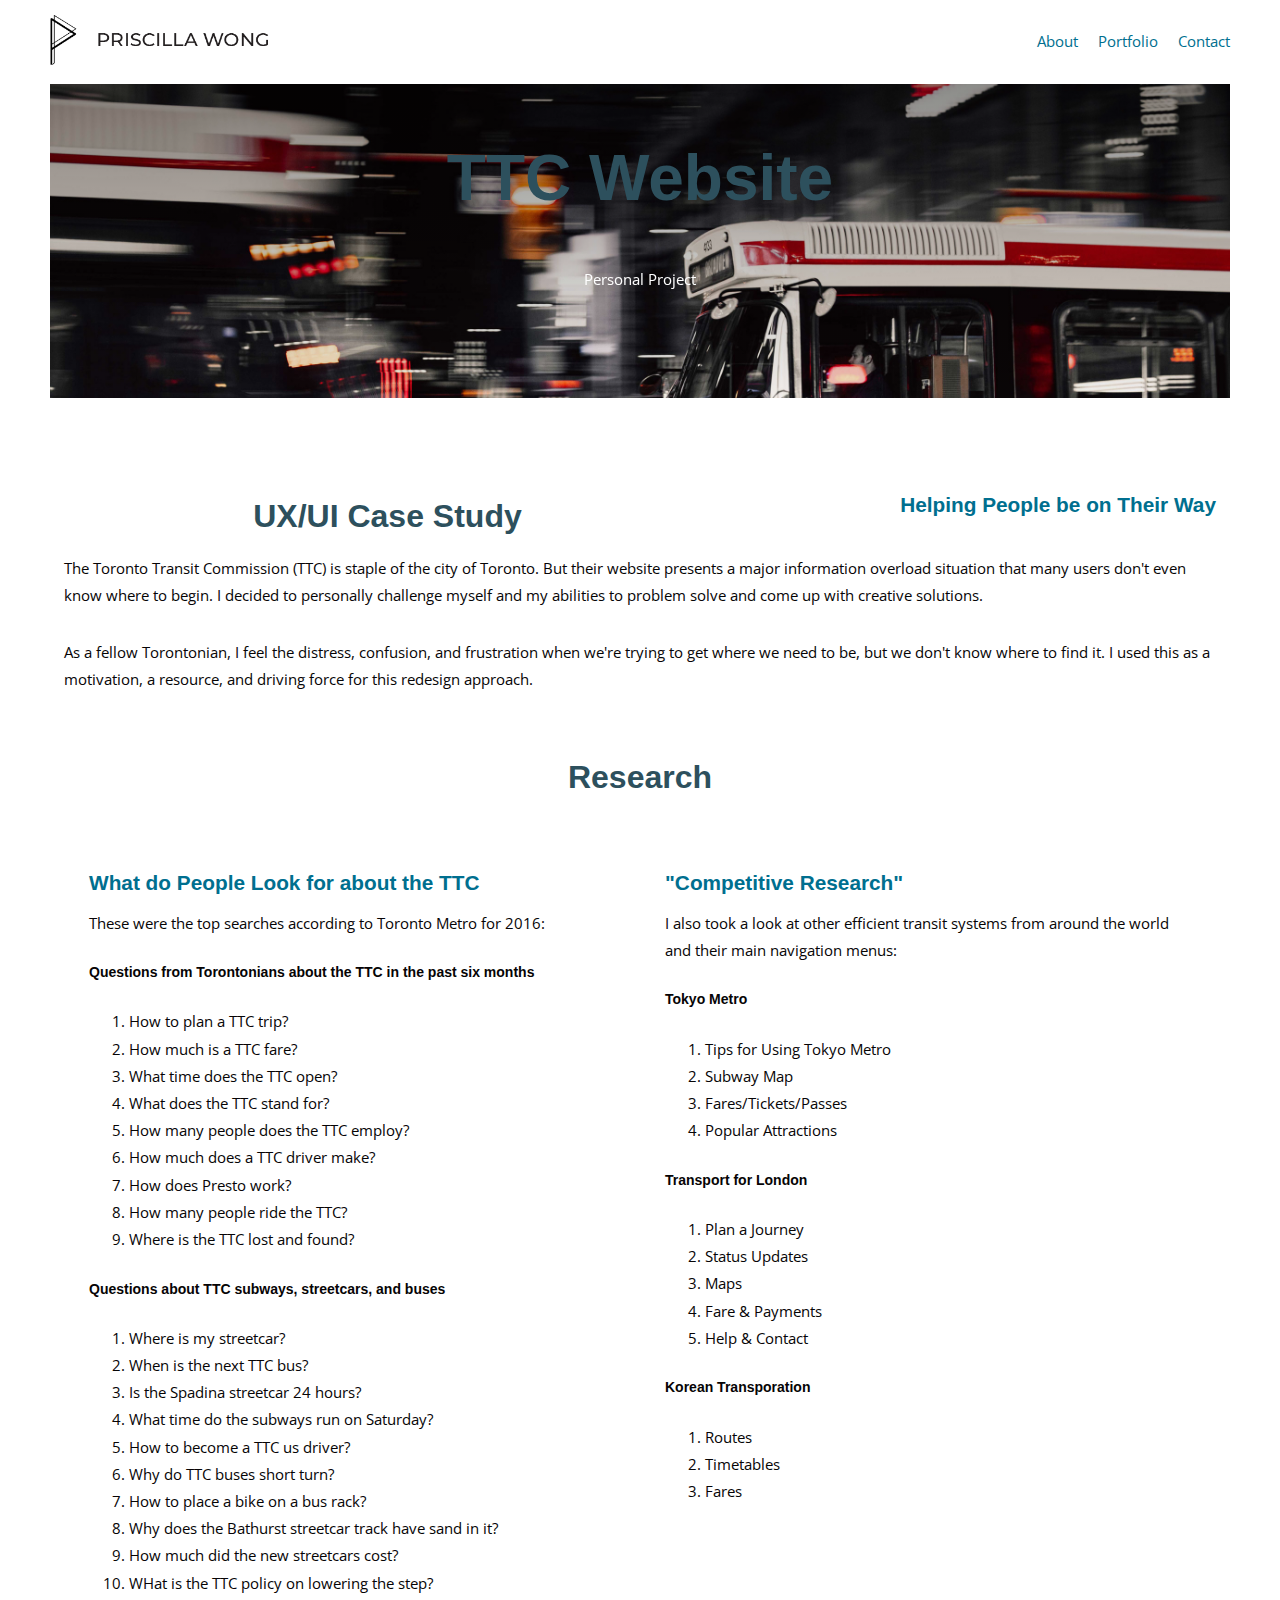
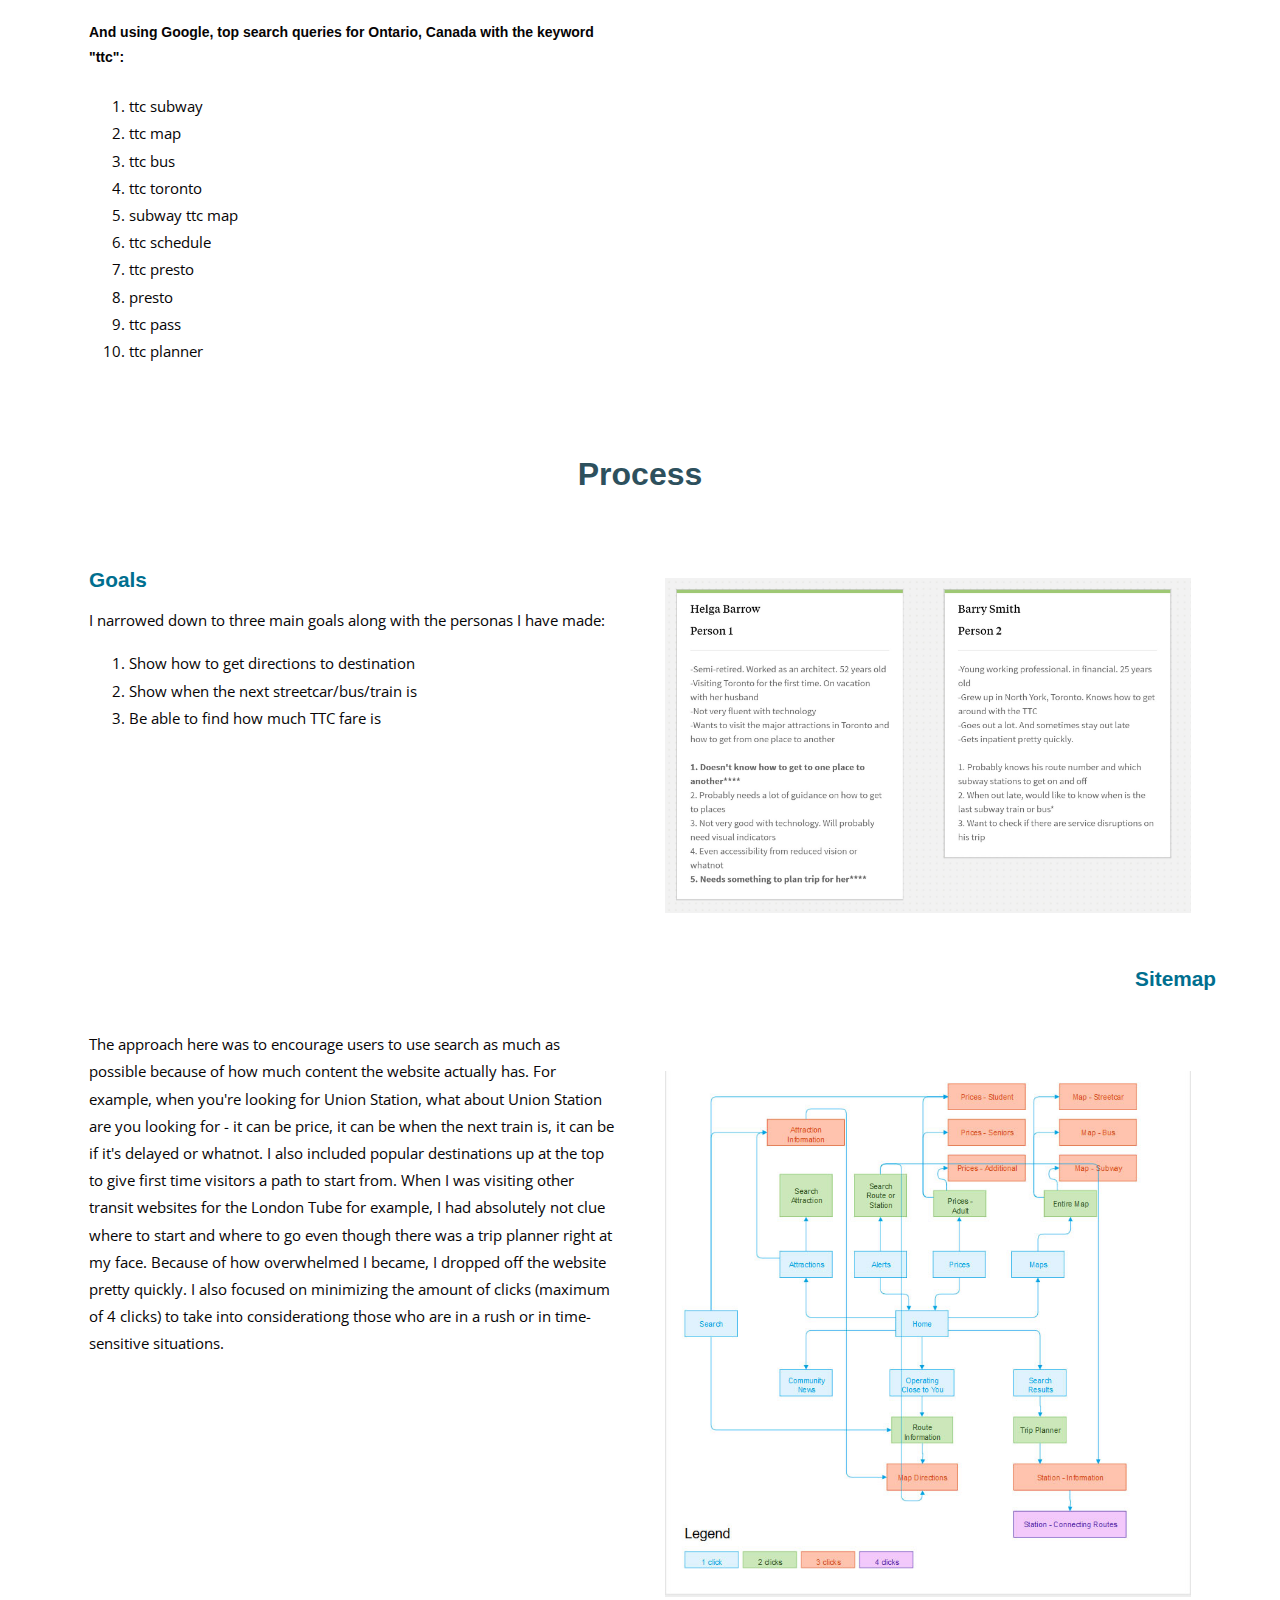
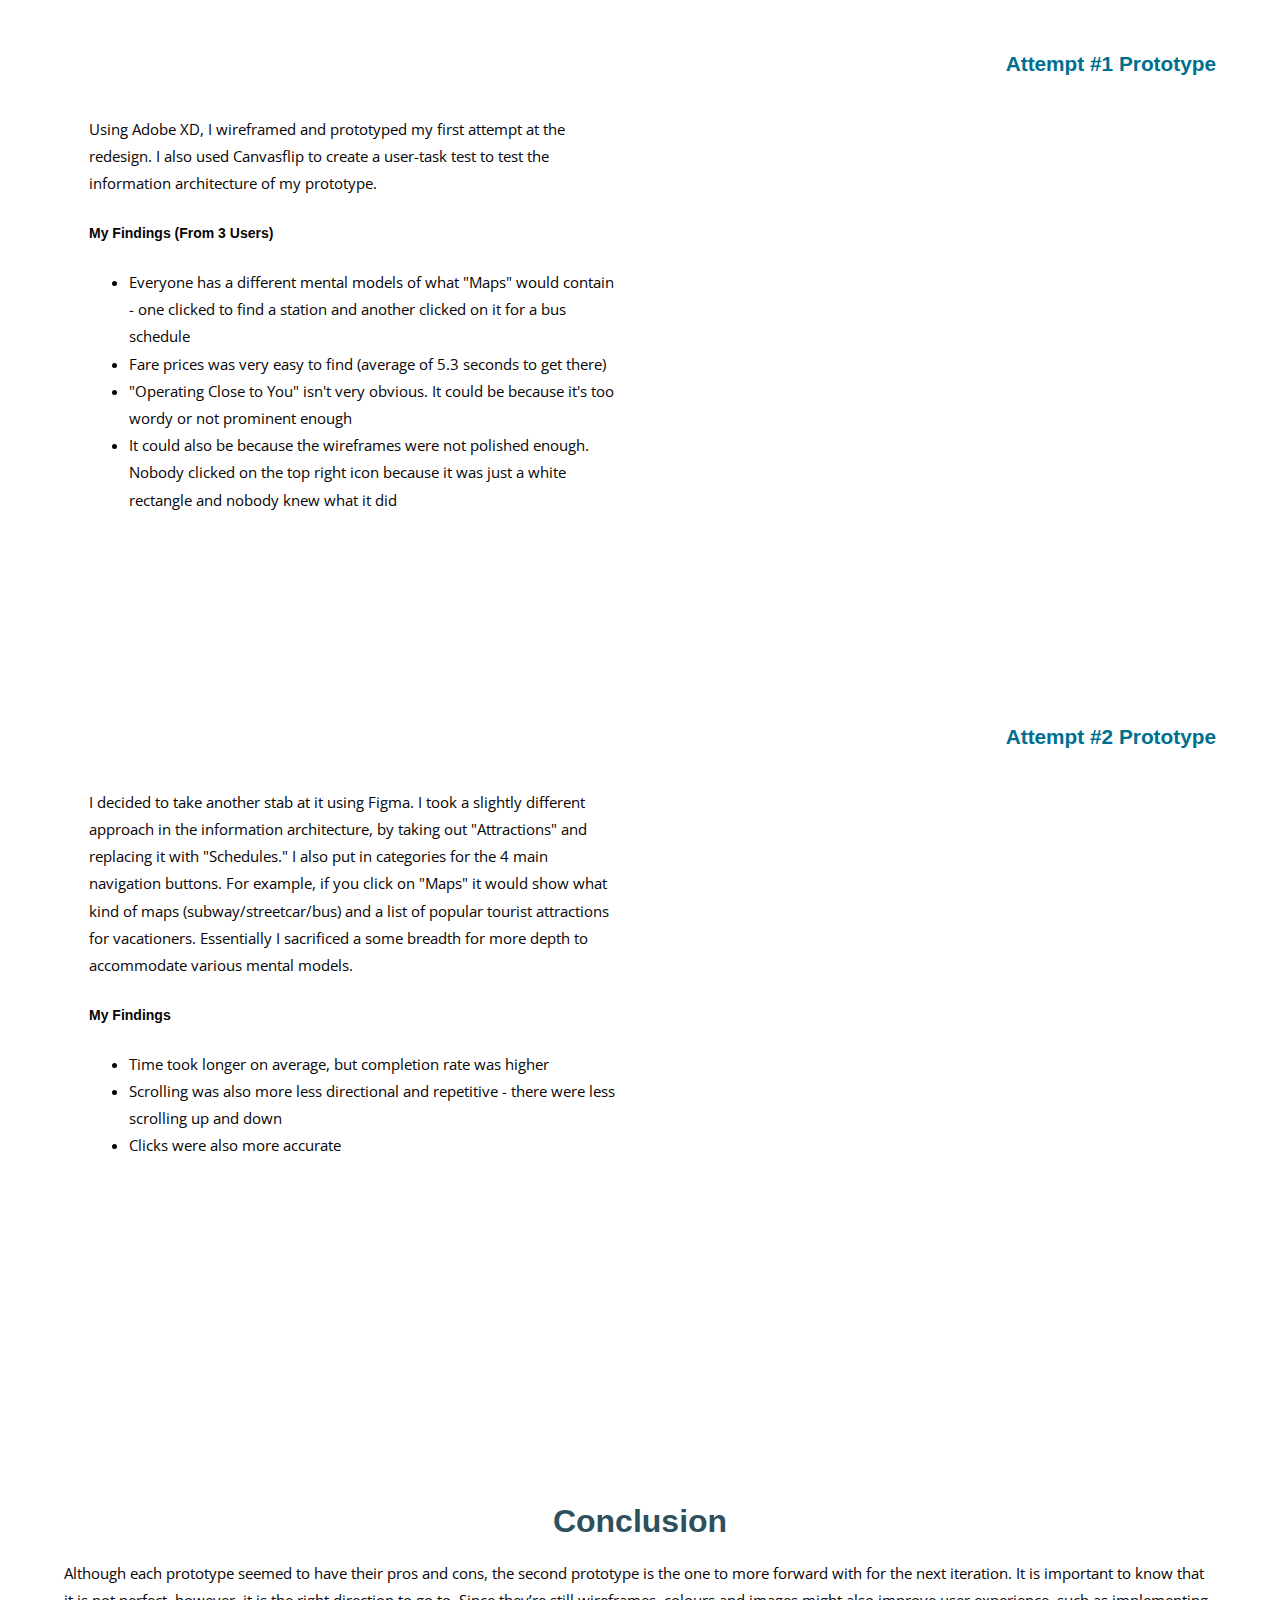
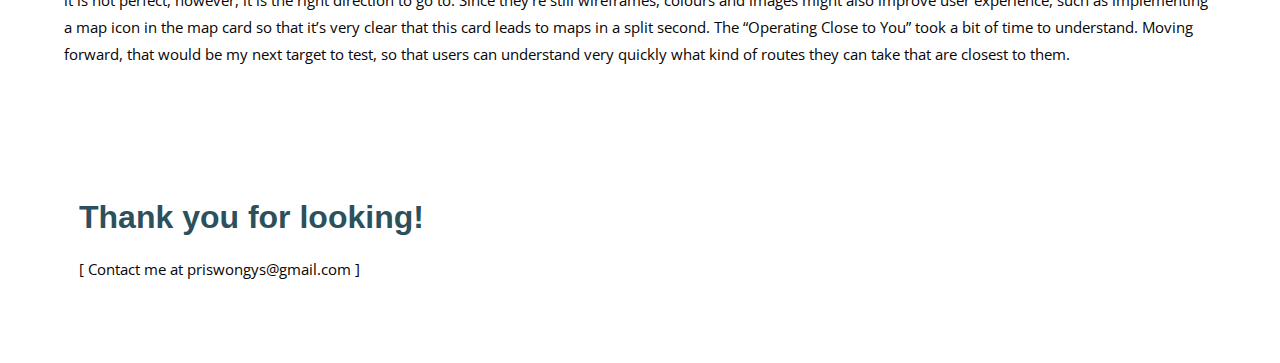
<file: ttc.html>
<!DOCTYPE html>
<html lang="en">
<head>
	<meta charset="UTF-8">
	<link rel="stylesheet" href="styles/styles.css">
	<link href="https://fonts.googleapis.com/css?family=Montserrat|Open+Sans|Inconsolata" rel="stylesheet">
	<link rel="stylesheet" href="https://maxcdn.bootstrapcdn.com/font-awesome/4.7.0/css/font-awesome.min.css">

	<script src="https://ajax.googleapis.com/ajax/libs/jquery/1.12.0/jquery.min.js"></script>

<title>Priscilla Wong</title>
</head>

<body>
	<header>
		<nav id="top">
			<div class="headwrapper flex-container nav-main">
				<div class="socialicons">
						<a href="index.html">
							<img src="styles/logo.png" height="50">
						</a>
				</div>

				<div class="nav-actions flex-container">
					<p class="hamburger"><i class="fa fa-bars" aria-hidden="true"></i></p>
						<ul class="flex-container">
							<li><a href="index.html#about">About</a></li>
							<li><a href="index.html#portfolioo">Portfolio</a></li>
							<li><a href="index.html#contact">Contact</a></li>
						</ul>
					</div>
			</div>
		</nav>


<header class="bannerttc">
	<div>
		<h1>TTC Website</h1>
		<p>Personal Project</p>
	</div>
</header>




	<main class="portfolio">
		<div class="wrapper">
				<h3>UX/UI Case Study</h3>
				<h4>Helping People be on Their Way</h4>
<!-- 				<h5>KRFTWRK</h5>
				<a href=""> Read More  <i class="fa fa-angle-double-right" aria-hidden="true"></i></a> -->
				<p>
				The Toronto Transit Commission (TTC) is staple of the city of Toronto. But their website presents a major information overload situation that many users don't even know where to begin. I decided to personally challenge myself and my abilities to problem solve and come up with creative solutions.
				</p>
				<p>
				As a fellow Torontonian, I feel the distress, confusion, and frustration when we're trying to get where we need to be, but we don't know where to find it. I used this as a motivation, a resource, and driving force for this redesign approach.
				</p>
			</div>
		</div>


		<div class="wrapper">
			<h3>Research</h3>
			<div class="flex-container">

					<div class="column">
							<h4>What do People Look for about the TTC</h4>
							<p>These were the top searches according to Toronto Metro for 2016:
								<h5>Questions from Torontonians about the TTC in the past six months</h5>
								<ol>
									<li>How to plan a TTC trip?</li>
									<li>How much is a TTC fare?</li>
									<li>What time does the TTC open?</li>
									<li>What does the TTC stand for?</li>
									<li>How many people does the TTC employ?</li>
									<li>How much does a TTC driver make?</li>
									<li>How does Presto work?</li>
									<li>How many people ride the TTC?</li>
									<li>Where is the TTC lost and found?</li>
								</ol>
							</p>

							<p>
								<h5>Questions about TTC subways, streetcars, and buses</h5>
									<ol>
										<li>Where is my streetcar?</li>
										<li>When is the next TTC bus?</li>
										<li>Is the Spadina streetcar 24 hours?</li>
										<li>What time do the subways run on Saturday?</li>
										<li>How to become a TTC us driver?</li>
										<li>Why do TTC buses short turn?</li>
										<li>How to place a bike on a bus rack?</li>
										<li>Why does the Bathurst streetcar track have sand in it?</li>
										<li>How much did the new streetcars cost?</li>
										<li>WHat is the TTC policy on lowering the step?</li>
									</ol>
								</p>

								<p><h5> And using Google, top search queries for Ontario, Canada with the keyword "ttc":</h5>
									<ol>
										<li>ttc subway</li>
										<li>ttc map</li>
										<li>ttc bus</li>
										<li>ttc toronto</li>
										<li>subway ttc map</li>
										<li>ttc schedule</li>
										<li>ttc presto</li>
										<li>presto</li>
										<li>ttc pass</li>
										<li>ttc planner</li>
									</ol>
								</p>
						</div>


						<div class="column">
									<h4>"Competitive Research"</h4>
									<p>I also took a look at other efficient transit systems from around the world and their main navigation menus:
										<h5>Tokyo Metro</h5>
											<ol>
												<li>Tips for Using Tokyo Metro</li>
												<li>Subway Map</li>
												<li>Fares/Tickets/Passes</li>
												<li>Popular Attractions</li>
											</ol>

										<h5>Transport for London</h5>
											<ol>
												<li>Plan a Journey</li>
												<li>Status Updates</li>
												<li>Maps</li>
												<li>Fare & Payments</li>
												<li>Help & Contact</li>
											</ol>

										<h5>Korean Transporation</h5>
											<ol>
													<li>Routes</li>
													<li>Timetables</li>
													<li>Fares</li>
												</ol>
									</p>
						</div>
					</div>
				</div>


				<div class="wrapper">
						<h3>Process</h3>
							<div class="flex-container">
								<div class="column">
										<h4>Goals</h4>
										<p>I narrowed down to three main goals along with the personas I have made:</p>
											<ol>
												<li>Show how to get directions to destination</li>
												<li>Show when the next streetcar/bus/train is</li>
												<li>Be able to find how much TTC fare is</li>
											</ol>
									</div>

									<div class="column">
										<img src="styles/personas.jpg" alt="personas">
									</div>
								</div>

							<h4>Sitemap</h4>
								<div class="flex-container">

									<div class="column">
										<p>The approach here was to encourage users to use search as much as possible because of how much content the website actually has. For example, when you're looking for Union Station, what about Union Station are you looking for - it can be price, it can be when the next train is, it can be if it's delayed or whatnot. I also included popular destinations up at the top to give first time visitors a path to start from. When I was visiting other transit websites for the London Tube for example, I had absolutely not clue where to start and where to go even though there was a trip planner right at my face. Because of how overwhelmed I became, I dropped off the website pretty quickly. I also focused on minimizing the amount of clicks (maximum of 4 clicks) to take into considerationg those who are in a rush or in time-sensitive situations.</p>
									</div>

									<div class="column">
										<img src="styles/ttcsitemap.jpg">
									</div>
								</div>
						</div>


				<div class="wrapper">
					<h4>Attempt #1 Prototype</h4>
						<div class="flex-container">
							<div class="column">
								<p>Using Adobe XD, I wireframed and prototyped my first attempt at the redesign. I also used Canvasflip to create a user-task test to test the information architecture of my prototype.
								</p>
								<h5>My Findings (From 3 Users)</h5>
									<ul>
										<li>Everyone has a different mental models of what "Maps" would contain - one clicked to find a station and another clicked on it for a bus schedule</li>
										<li>Fare prices was very easy to find (average of 5.3 seconds to get there)</li>
										<li>"Operating Close to You" isn't very obvious. It could be because it's too wordy or not prominent enough</li>
										<li>It could also be because the wireframes were not polished enough. Nobody clicked on the top right icon because it was just a white rectangle and nobody knew what it did</li>
									</ul>
							</div>

							<div class="column">
									<iframe width="377" height="500" src="https://xd.adobe.com/embed/834a4b8f-8fc5-4e55-b577-9f56bfae2934" frameborder="0" allowfullscreen></iframe>
							</div>
						</div>
					</div>

				<div class="wrapper">
					<h4>Attempt #2 Prototype</h4>
						<div class="flex-container">
								<div class="column">
									<p>I decided to take another stab at it using Figma. I took a slightly different approach in the information architecture, by taking out "Attractions" and replacing it with "Schedules." I also put in categories for the 4 main navigation buttons. For example, if you click on "Maps" it would show what kind of maps (subway/streetcar/bus) and a list of popular tourist attractions for vacationers. Essentially I sacrificed a some breadth for more depth to accommodate various mental models.
									</p>

									<h5>My Findings <From 2 Users></h5>
										<ul>
											<li>Time took longer on average, but completion rate was higher</i>
											<li>Scrolling was also more less directional and repetitive - there were less scrolling up and down</li>
											<li>Clicks were also more accurate</li>
										</ul>
								</div>

								<div class="column">
									<iframe style="border: none;" width="100%" height="600px" src="https://www.figma.com/embed?embed_host=share&url=https://www.figma.com/proto/no6z0hSi1pg24SqoVD7PYN/TTC?scaling=min-zoom&node-id=9%3A5349" allowfullscreen></iframe>
							</div>
					</div>
			</div>

			<div class="wrapper">
				<h3>Conclusion</h3>
				<p>
					Although each prototype seemed to have their pros and cons, the second prototype is the one to more forward with for the next iteration. It is important to know that it is not perfect, however, it is the right direction to go to.
					Since they’re still wireframes, colours and images might also improve user experience, such as implementing a map icon in the map card so that it’s very clear that this card leads to maps in a split second.
					The “Operating Close to You” took a bit of time to understand. Moving forward, that would be my next target to test, so that users can understand very quickly what kind of routes they can take that are closest to them.
				</p>
			</div>
	</main>

	<footer>
		<div>
			<h3>Thank you for looking!</h3>
			<p>[ Contact me at priswongys@gmail.com ]</p>
		</div>
	</footer>

<script src="https://ajax.googleapis.com/ajax/libs/jquery/1.12.0/jquery.min.js"></script>

<script>
		$(function(){
	          $('.hamburger').on('click', function(){
	            $('.nav-actions').toggleClass('overlay');
	            $('.nav-actions ul').toggleClass('show');
	          });
	    });
		// toggle class overlay on the menu
		// toggle class show on the ul inside of the menu
</script>

</body>
</html>
</file>
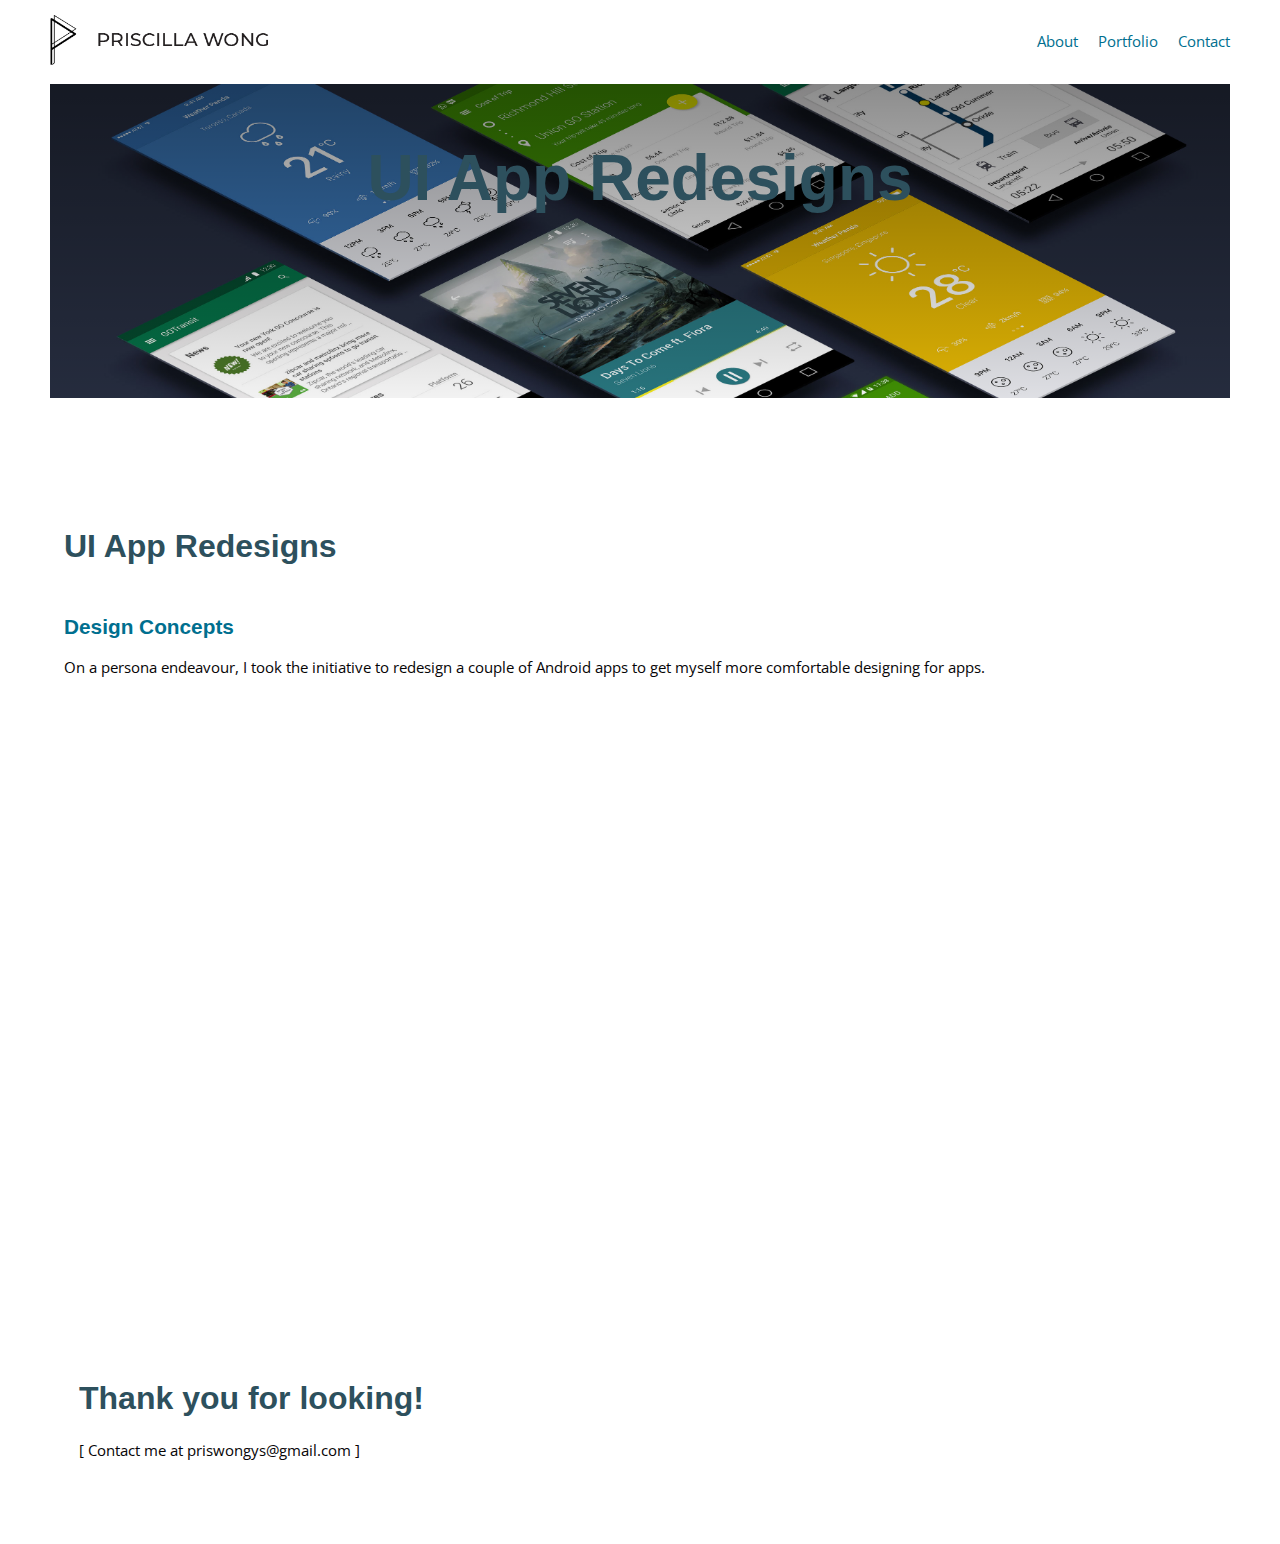
<file: ui.html>
<!DOCTYPE html>
<html lang="en">
<head>
	<meta charset="UTF-8">
	<link rel="stylesheet" href="styles/styles.css">
	<link href="https://fonts.googleapis.com/css?family=Montserrat|Open+Sans|Inconsolata" rel="stylesheet">
	<link rel="stylesheet" href="https://maxcdn.bootstrapcdn.com/font-awesome/4.7.0/css/font-awesome.min.css">
	<script src="https://ajax.googleapis.com/ajax/libs/jquery/1.12.0/jquery.min.js"></script>

	<title>Priscilla Wong</title>
	</head>

	<body>
		<header>
			<nav id="top">
				<div class="headwrapper flex-container nav-main">
					<div class="socialicons">
							<a href="index.html">
								<img src="styles/logo.png" height="50">
							</a>
					</div>

					<div class="nav-actions flex-container">
						<p class="hamburger"><i class="fa fa-bars" aria-hidden="true"></i></p>
							<ul class="flex-container">
								<li><a href="index.html#about">About</a></li>
								<li><a href="index.html#portfolioo">Portfolio</a></li>
								<li><a href="index.html#contact">Contact</a></li>
							</ul>
						</div>
				</div>
			</nav>


	<header class="bannerui">
		<div>
		<h1>UI App Redesigns</h1>
		<!-- 			<p>[Still Under Construction]</p> -->
		</div>
	</header>


	<main class="portfolio">
		<div class="wrapper flex-container">

			<div class="description-left">

				<h3>UI App Redesigns</h3>
				<h4>Design Concepts</h4>
<!-- 				<h5>KRFTWRK</h5>
				<a href=""> Read More  <i class="fa fa-angle-double-right" aria-hidden="true"></i></a> -->
				<p>
				On a persona endeavour, I took the initiative to redesign a couple of Android apps to get myself more comfortable designing for apps.
				</p>
				<iframe height="500" src="https://xd.adobe.com/embed/61c74c8d-2d7f-4710-9a12-626695f9379d" frameborder="0" allowfullscreen></iframe>

				<iframe height="500" src="https://xd.adobe.com/embed/97ccb697-e060-4936-9464-7ac0f5a93f6f" frameborder="0" allowfullscreen></iframe>

				<iframe height="500" src="https://xd.adobe.com/embed/279e3586-f245-4508-b07d-9bdb91052705" frameborder="0" allowfullscreen></iframe>


				</p>
			</div>
		</div>
	</main>

	<footer>
		<div>
			<h3>Thank you for looking!</h3>
			<p>[ Contact me at priswongys@gmail.com ]</p>
		</div>
	</footer>


<script src="https://ajax.googleapis.com/ajax/libs/jquery/1.12.0/jquery.min.js"></script>

<script>
		$(function(){
	          $('.hamburger').on('click', function(){
	            $('.nav-actions').toggleClass('overlay');
	            $('.nav-actions ul').toggleClass('show');
	          });
	    });
		// toggle class overlay on the menu
		// toggle class show on the ul inside of the menu
</script>

</body>
</html>
</file>
<file: clickheat/debug-piwik-1.html>
<!DOCTYPE html PUBLIC "-//W3C//DTD XHTML 1.0 Strict//EN" "http://www.w3.org/TR/xhtml1/DTD/xhtml1-strict.dtd">
<html xmlns="http://www.w3.org/1999/xhtml" lang="en">
<head>
	<meta http-equiv="Content-Type" content="text/html; charset=utf-8" />
	<title>Dugwood</title>
"/>
</head>
<body>
<div>
<a href="file.html" onclick="alert('test'); return false;">link</a>



<br />
<br />
<br />
<br />
<br />
<br />
<br />
<br />
<br />
<br />
<br />
<br />
<br />
<br />
<br />
<br />
<br />
<script type="text/javascript"><!--
//document.write('<iframe src="http://www.google.fr/" width="500" height="200"></iframe>');//-->
</script>
<br />
<br />
<br />
<br />
<br />
<br />
<br />
Milieu&nbsp;x&nbsp;x&nbsp;x&nbsp;x&nbsp;x&nbsp;x&nbsp;x&nbsp;x&nbsp;x&nbsp;x&nbsp;x&nbsp;x&nbsp;x&nbsp;x&nbsp;x&nbsp;x&nbsp;x&nbsp;x&nbsp;x&nbsp;x&nbsp;x&nbsp;x&nbsp;x&nbsp;x&nbsp;x&nbsp;x&nbsp;x&nbsp;x&nbsp;x&nbsp;x&nbsp;x&nbsp;x&nbsp;x&nbsp;x&nbsp;x&nbsp;x&nbsp;x&nbsp;x&nbsp;x&nbsp;x&nbsp;x&nbsp;x&nbsp;x&nbsp;x&nbsp;x&nbsp;x&nbsp;x&nbsp;x&nbsp;x&nbsp;x&nbsp;x&nbsp;x&nbsp;x&nbsp;x&nbsp;x&nbsp;x&nbsp;x&nbsp;x&nbsp;x&nbsp;x&nbsp;x&nbsp;x&nbsp;x&nbsp;x&nbsp;x&nbsp;x&nbsp;x&nbsp;x&nbsp;x&nbsp;x&nbsp;x&nbsp;x&nbsp;x&nbsp;x&nbsp;x&nbsp;x&nbsp;x&nbsp;x&nbsp;x&nbsp;x&nbsp;x&nbsp;x&nbsp;x&nbsp;x&nbsp;x&nbsp;x&nbsp;x&nbsp;x&nbsp;x&nbsp;x&nbsp;x&nbsp;x&nbsp;x&nbsp;x&nbsp;x&nbsp;x&nbsp;x&nbsp;x&nbsp;x&nbsp;x&nbsp;x&nbsp;x&nbsp;x&nbsp;x&nbsp;x&nbsp;x&nbsp;x&nbsp;x&nbsp;x&nbsp;x&nbsp;x&nbsp;x&nbsp;x&nbsp;x&nbsp;x&nbsp;x&nbsp;x&nbsp;x&nbsp;x&nbsp;x&nbsp;x&nbsp;x&nbsp;x&nbsp;x&nbsp;x&nbsp;x&nbsp;x&nbsp;x&nbsp;x&nbsp;x&nbsp;x&nbsp;x&nbsp;x&nbsp;x&nbsp;x&nbsp;x
<br />
<br />
<br />
<br />
<br />
<br />
<br />
<br />
<br />
<br />
<br />
<br />
<br />
<br />
<br />
<br />
<br />
<br />
<br />
<br />
<br />
<br />
<br />
<br />
<br />
<br />
<br />
<br />
<br />
<br />
<br />
<br />
<br />
<br />
<br />
<br />
<br />
<br />
<br />
<br />
<br />
<br />
<br />
<br />
<br />
<br />
<br />
<br />
<br />
<br />
<br />
<br />
<br />
<br />
<br />
Fin
<!-- Piwik -->
<script type="text/javascript">
var pkBaseURL = (("https:" == document.location.protocol) ? "https://projects.labsmedia.com/piwik/" : "http://projects.labsmedia.com/piwik/");
document.write(unescape("%3Cscript src='" + pkBaseURL + "piwik.js' type='text/javascript'%3E%3C/script%3E"));
</script><script type="text/javascript">
try {
var piwikTracker = Piwik.getTracker(pkBaseURL + "piwik.php", 1);
piwikTracker.trackPageView();
piwikTracker.enableLinkTracking();
} catch( err ) {}
</script><noscript><p><img src="http://projects.labsmedia.com/piwik/piwik.php?idsite=1" style="border:0" alt="" /></p></noscript>
<!-- End Piwik Tag -->

<script type="text/javascript" src="http://projects.labsmedia.com/piwik/plugins/ClickHeat/libs/js/clickheat.js"></script><noscript><p><a href="http://www.labsmedia.fr/index.html">Optimisation de site</a></p></noscript><script type="text/javascript"><!--
clickHeatSite = 1;clickHeatGroup = 'group1';clickHeatServer = 'http://projects.labsmedia.com/piwik/plugins/ClickHeat/libs/click.php';initClickHeat(); //-->
</script>
</div>
</body>
</html>
</file>
<file: clickheat/debug-piwik-2.html>
<!DOCTYPE html PUBLIC "-//W3C//DTD XHTML 1.0 Strict//EN" "http://www.w3.org/TR/xhtml1/DTD/xhtml1-strict.dtd">
<html xmlns="http://www.w3.org/1999/xhtml" lang="en">
<head>
	<meta http-equiv="Content-Type" content="text/html; charset=utf-8" />
	<title>Dugwood</title>
"/>
</head>
<body>
<div>
<a href="file.html" onclick="alert('test'); return false;">link</a>



<br />
<br />
<br />
<br />
<br />
<br />
<br />
<br />
<br />
<br />
<br />
<br />
<br />
<br />
<br />
<br />
<br />
<script type="text/javascript"><!--
//document.write('<iframe src="http://www.google.fr/" width="500" height="200"></iframe>');//-->
</script>
<br />
<br />
<br />
<br />
<br />
<br />
<br />
Milieu&nbsp;x&nbsp;x&nbsp;x&nbsp;x&nbsp;x&nbsp;x&nbsp;x&nbsp;x&nbsp;x&nbsp;x&nbsp;x&nbsp;x&nbsp;x&nbsp;x&nbsp;x&nbsp;x&nbsp;x&nbsp;x&nbsp;x&nbsp;x&nbsp;x&nbsp;x&nbsp;x&nbsp;x&nbsp;x&nbsp;x&nbsp;x&nbsp;x&nbsp;x&nbsp;x&nbsp;x&nbsp;x&nbsp;x&nbsp;x&nbsp;x&nbsp;x&nbsp;x&nbsp;x&nbsp;x&nbsp;x&nbsp;x&nbsp;x&nbsp;x&nbsp;x&nbsp;x&nbsp;x&nbsp;x&nbsp;x&nbsp;x&nbsp;x&nbsp;x&nbsp;x&nbsp;x&nbsp;x&nbsp;x&nbsp;x&nbsp;x&nbsp;x&nbsp;x&nbsp;x&nbsp;x&nbsp;x&nbsp;x&nbsp;x&nbsp;x&nbsp;x&nbsp;x&nbsp;x&nbsp;x&nbsp;x&nbsp;x&nbsp;x&nbsp;x&nbsp;x&nbsp;x&nbsp;x&nbsp;x&nbsp;x&nbsp;x&nbsp;x&nbsp;x&nbsp;x&nbsp;x&nbsp;x&nbsp;x&nbsp;x&nbsp;x&nbsp;x&nbsp;x&nbsp;x&nbsp;x&nbsp;x&nbsp;x&nbsp;x&nbsp;x&nbsp;x&nbsp;x&nbsp;x&nbsp;x&nbsp;x&nbsp;x&nbsp;x&nbsp;x&nbsp;x&nbsp;x&nbsp;x&nbsp;x&nbsp;x&nbsp;x&nbsp;x&nbsp;x&nbsp;x&nbsp;x&nbsp;x&nbsp;x&nbsp;x&nbsp;x&nbsp;x&nbsp;x&nbsp;x&nbsp;x&nbsp;x&nbsp;x&nbsp;x&nbsp;x&nbsp;x&nbsp;x&nbsp;x&nbsp;x&nbsp;x&nbsp;x&nbsp;x&nbsp;x&nbsp;x&nbsp;x&nbsp;x
<br />
<br />
<br />
<br />
<br />
<br />
<br />
<br />
<br />
<br />
<br />
<br />
<br />
<br />
<br />
<br />
<br />
<br />
<br />
<br />
<br />
<br />
<br />
<br />
<br />
<br />
<br />
<br />
<br />
<br />
<br />
<br />
<br />
<br />
<br />
<br />
<br />
<br />
<br />
<br />
<br />
<br />
<br />
<br />
<br />
<br />
<br />
<br />
<br />
<br />
<br />
<br />
<br />
<br />
<br />
Fin
<!-- Piwik -->
<script type="text/javascript">
var pkBaseURL = (("https:" == document.location.protocol) ? "https://projects.labsmedia.com/piwik/" : "http://projects.labsmedia.com/piwik/");
document.write(unescape("%3Cscript src='" + pkBaseURL + "piwik.js' type='text/javascript'%3E%3C/script%3E"));
</script><script type="text/javascript">
try {
var piwikTracker = Piwik.getTracker(pkBaseURL + "piwik.php", 2);
piwikTracker.trackPageView();
piwikTracker.enableLinkTracking();
} catch( err ) {}
</script><noscript><p><img src="http://projects.labsmedia.com/piwik/piwik.php?idsite=2" style="border:0" alt="" /></p></noscript>
<!-- End Piwik Tag -->

<script type="text/javascript" src="http://projects.labsmedia.com/piwik/plugins/ClickHeat/libs/js/clickheat.js"></script><noscript><p><a href="http://www.labsmedia.fr/index.html">Optimisation de site</a></p></noscript><script type="text/javascript"><!--
clickHeatSite = 2;clickHeatGroup = 'group2';clickHeatServer = 'http://projects.labsmedia.com/piwik/plugins/ClickHeat/libs/click.php';initClickHeat(); //-->
</script>
</div>
</body>
</html>
</file>
<file: styles/styles.css>
article,aside,details,figcaption,figure,footer,header,hgroup,nav,section,summary{display:block;}audio,canvas,video{display:inline-block;}audio:not([controls]){display:none;height:0;}[hidden]{display:none;}html{font-family:sans-serif;-webkit-text-size-adjust:100%;-ms-text-size-adjust:100%;}a:focus{outline:thin dotted;}a:active,a:hover{outline:0;}h1{font-size:2em;}abbr[title]{border-bottom:1px dotted;}b,strong{font-weight:700;}dfn{font-style:italic;}mark{background:#ff0;color:#000;}code,kbd,pre,samp{font-family:monospace, serif;font-size:1em;}pre{white-space:pre-wrap;word-wrap:break-word;}q{quotes:\201C \201D \2018 \2019;}small{font-size:80%;}sub,sup{font-size:75%;line-height:0;position:relative;vertical-align:baseline;}sup{top:-.5em;}sub{bottom:-.25em;}img{border:0;}svg:not(:root){overflow:hidden;}fieldset{border:1px solid silver;margin:0 2px;padding:.35em .625em .75em;}button,input,select,textarea{font-family:inherit;font-size:100%;margin:0;}button,input{line-height:normal;}button,html input[type=button],/* 1 */
input[type=reset],input[type=submit]{-webkit-appearance:button;cursor:pointer;}button[disabled],input[disabled]{cursor:default;}input[type=checkbox],input[type=radio]{box-sizing:border-box;padding:0;}input[type=search]{-webkit-appearance:textfield;-moz-box-sizing:content-box;-webkit-box-sizing:content-box;box-sizing:content-box;}input[type=search]::-webkit-search-cancel-button,input[type=search]::-webkit-search-decoration{-webkit-appearance:none;}textarea{overflow:auto;vertical-align:top;}table{border-collapse:collapse;border-spacing:0;}body,figure{margin:0;}legend,button::-moz-focus-inner,input::-moz-focus-inner{border:0;padding:0;}

.clearfix:after {visibility: hidden; display: block; font-size: 0; content: " "; clear: both; height: 0; }

* { -moz-box-sizing: border-box; -webkit-box-sizing: border-box; box-sizing: border-box; }

/*General========*/


.flex-container {
	display: flex;
	flex-flow: wrap;
}

.headwrapper {
	width: 100%;
	margin: 0 auto;
	justify-content: space-between;
	position: fixed;
	background: #fff;
	padding: 15px 0 15px 0;
	top:0;
	/* box-shadow: 0 1px 4px 0 rgba(99,114,130,0.15); */
}

.wrapper {
	width: 90%;
	max-width:1280px;
	margin: 0 auto;
	display: flex;
	flex-flow: row wrap;
}







/*Navigation========*/

.socialicons {
	padding-left: 50px;
	flex: 1;
}

.nav-actions {
	flex: 4;
	justify-content: flex-end;
}

nav p {
	text-align: center;
	margin: 0 auto;
}

nav ul {
	list-style: none;
	margin: auto 0;
	padding-right: 50px;

}

nav ul a, .socialicons i, .headwrapper a {
	text-decoration: none;
}

.nav-actions a {
	padding-left: 20px;
	color: #006F8F;
}

.socialicons i {
	padding-right: 20px;
}

.hamburger {
	display: none;
}

h1, h2, h3, h4 {
	font-family: 'Poppins', sans-serif;
}






/*HEADER IMAGE============*/

section {
	height: 70vh;

}

.maintitle {
	margin: auto;
	padding: 0 25px;
	max-width: 1280px;
}

.slider {
	display: flex;
	text-align: left;
}

.maintitle p {
	font-size: 1.2rem;
}



h1 {
	font-size: 4rem;
	font-weight:700;
	color: #2D505D;
	margin-bottom:10px;
}

h2 {
	font-size: 1.25rem;
	color: #2D505D;
	font-weight: 200;
}

h3 {
	color: #2D505D;
	margin: 50px auto 5px auto;
	font-size: 2rem;
	display: inline-block;
}


h4 {
	font-family: 'Poppins', sans-serif;
	color: #006F8F;
	font-size: 1.3rem;
	margin: 45px 0 0 auto;
}


.column .job h5 {
	font-family: 'Open Sans', sans-serif;
	margin-top: 0px;
	margin-bottom: 15px;
}



h5, h5 li {
	font-family: 'Poppins', sans-serif;
	font-size: 0.875rem;
	line-height: 1.55rem;
	color: #060405;
}


p, li {
	font-family: 'Open Sans', monospace;
	font-size: 15px;
	line-height: 1.7rem;
	color: #060405;

}

main a, .interests a, .sideprojects a, footer a {
	text-decoration: none;
	font-family: 'Poppins', sans-serif;
	font-size: 14px;
	color: #006F8F;
	font-weight: 800;
	padding-bottom: 1px;
	border-bottom: 1px solid #006F8F;
}







/*SECTION HEADER*/
.bannerttc {
	text-align: center;
	height: 45vh;
	width: auto;
	background-image: linear-gradient(to bottom, rgba(0,0,0,0.5), rgba(0,0,0,0.05)), url(ttc.jpg);
	background-size: cover;
	border: 50px solid #fff;
	border-top: 0;
}

.bannerui {
	text-align: center;
	height: 45vh;
	width: auto;
	background-image: linear-gradient(to bottom, rgba(0,0,0,0.5), rgba(0,0,0,0.05)), url(mockup.jpg);
	background-size: cover;
	border: 50px solid #fff;
	border-top: 0;
}

.bannerttc h1, .bannerui h1 {
	transform: translateY(250%);
	line-height: 45px;
}

.bannerttc p, .bannerui p {
	transform: translateY(600%);
	color: #fff;
}







/*MAIN SECTION============*/

.description-left {
	text-align: left;
	margin: 30px 50px auto 0;
}

.portfolio img {
	width:100%;
	height: 100%;
	margin-top: 35px;
	object-fit: contain;
}

.description-right {
	text-align: left;
	margin: 30px 0 auto 50px;
}

.portfolio {
	display: block;
}

/* .portfolio h4 {
	margin-top: 25px;
} */

a:hover {
	border-bottom: none;
	text-decoration: line-through;
}

.galleryItem {
	height: 300px;
}





main, article {
	justify-content: space-between;
}

.column {
	/* flex: 0 0 50%;
	max-width: 50%; */
	padding: 25px;
	width:100%;
	display: block;
}

article li, .job ul {
	list-style: none;
	padding: 0;
}

.skills ul, .tools ul, .education ul{
	list-style: none;
	padding: 0;
}


.interests p i {
	font-size: 30px;
	letter-spacing: 20px;
	color: #1b1b1b;
}

.skills ul/*, .education ul*/ {
	columns: 2;
	-webkit-columns: 2;
	-moz-columns: 2;
}

.school ul {
	margin-top:0;
}




/*OTHER STUFF*/

iframe {
	margin: auto auto 50px auto;
}

.carousel {
  background: #EEE;
}

.carousel img {
  display: block;
  height: 200px;
}




/*FOOTER*/

footer {
	display: flex;
	text-align: left;
	padding: 50px 0;
}

footer div {
	width:90%;
	margin: 0 auto;
	padding: 0 25px;
	max-width:1280px;
	padding: 15px;
	text-align: left;
}


.overlay.nav-actions {
	display: block;
	position: absolute;
	top: 0;
	left: 0;
	right: 0;
	bottom: 0;
	background: rgba(0,0,0,0.99);
	color: white;
	height: 100vh;
}

.overlay ul {
	flex-direction: column;
}
.overlay ul a {
	font-size: 50px;
	line-height: 1.5;
	text-align: center;
	width: 100%;
	padding: 30px;
}

.overlay .hamburger {
	display: block;
	font-size: 50px;
	text-align: center;
}



/*RESPONSIVE DESIGN STUFF*/
* { -moz-box-sizing: border-box; -webkit-box-sizing: border-box; box-sizing: border-box; }

@-ms-viewport{
  width: device-width;
}


@media (min-width: 961px) {
	
	.column{
		flex: 0 0 50%;
		max-width: 50%;
	}

}


@media (min-width: 100px) and (max-width: 960px){

	.wrapper {
		flex-flow: wrap;
	}

	.nav-actions ul.show {
		display: flex;
	}

	h1 {
		font-size: 40px;
	}

	h3 {
		margin:15px auto 5px auto;
	}

	.banner h1, .bannerui h1{
		transform: translateY(125%);
	}

	.headwrapper p {
		padding-left: 50px;
	}

	.slider {
		margin-top:100px;
	}

}
</file>
